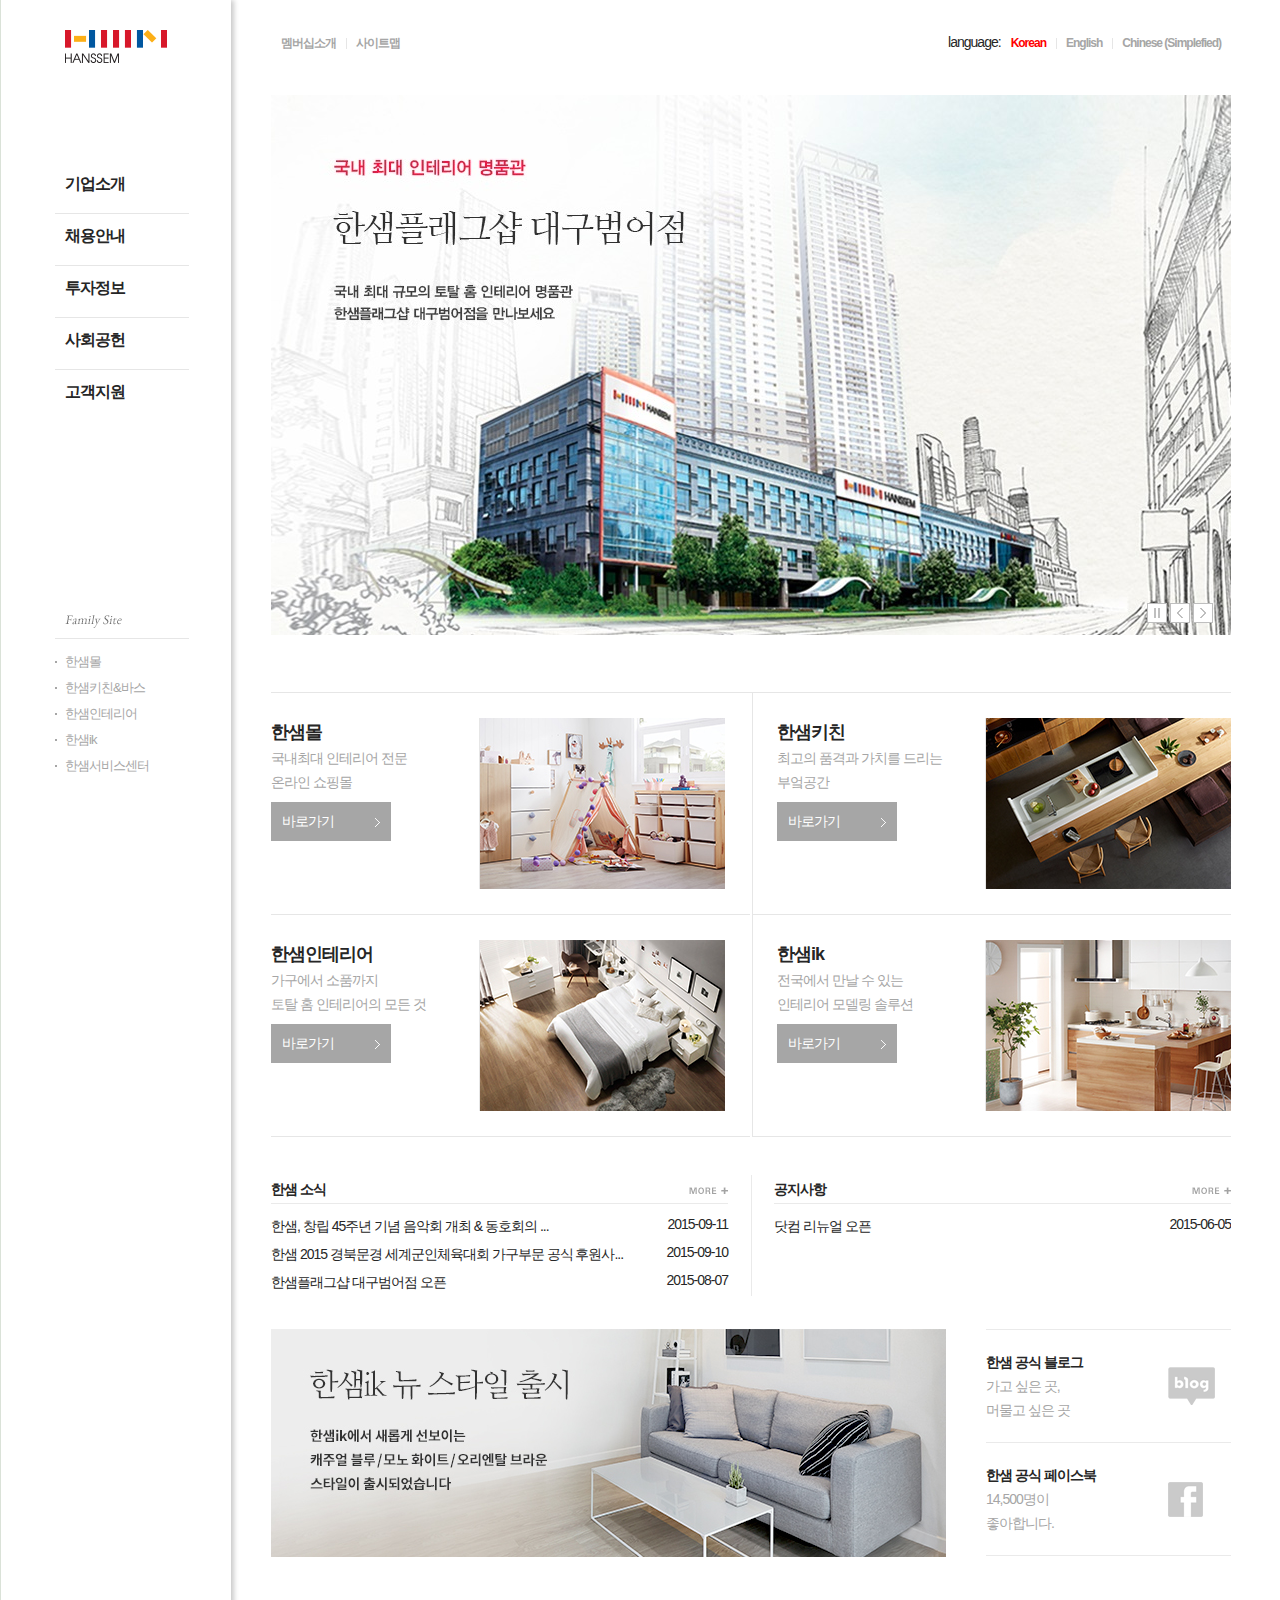
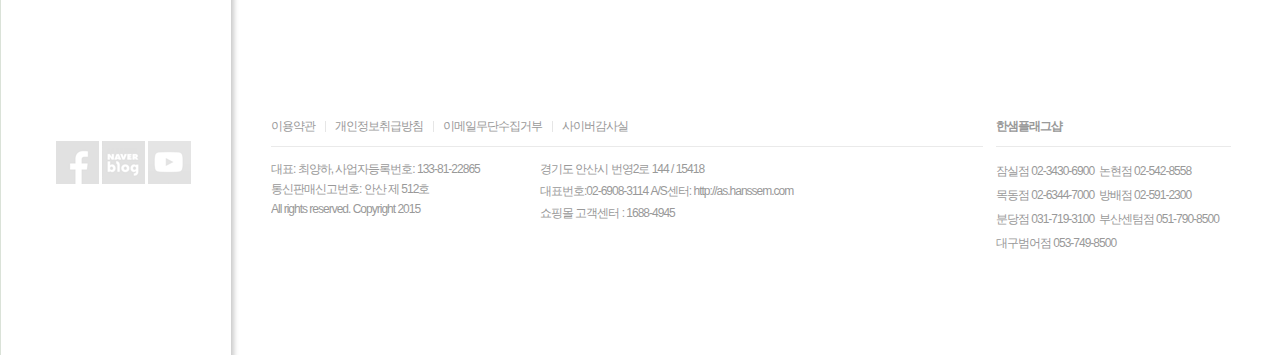
<file: src/index.html>
<!DOCTYPE html>
<!--[if !IE]><!-->
<html lang="ko-KR" class="no-js">
<!--<![endif]-->
<!--[if IE 8]><html lang="ko-KR" class="ie lt-e10 ie8 no-js"><![endif]-->
<!--[if IE 9]><html lang="ko-KR" class="ie lt-e10 ie9 no-js"><![endif]-->
<head>
<meta http-equiv="X-UA-Compatible" content="IE=Edge">
<meta charset="UTF-8">
	<title>hanssem</title>
	<link rel="stylesheet" type="text/css" href="css/index.css">
	<script src="js/jquery-2.1.4.min.js"></script>
	<script type="text/javascript"  src="js/jquery.easing.1.3.js"> </script>

</head>
<body>

<div id="wrap">
	<header>
		<h1><a>hanssem</a></h1>
		<ul class="lnb">
			<li class="one-depth">
				<a href="#">기업소개</a>
				<ul class="two-depth">
					<li><a href="#">경영이념</a></li>
					<li><a href="#">경영방침</a></li>
					<li><a href="#">사업소개</a></li>
					<li><a href="#">연혁</a></li>
					<li><a href="#">한샘소식</a></li>
				</ul>
			</li>
			<li class="one-depth">
				<a href="#">채용안내</a>
				<ul class="two-depth">
					<li><a href="#">채용공고</a></li>
					<li><a href="#">나의 채용정보</a></li>
					<li><a href="#">채용정보</a></li>
					<li><a href="#">한샘인사</a></li>
				</ul>
			</li>
			<li class="one-depth">
				<a href="#">투자정보</a>
				<ul class="two-depth">
					<li><a href="#">경영정보</a></li>
					<li><a href="#">재무정보</a></li>
					<li><a href="#">공시</a></li>
				</ul>
			</li>
			<li class="one-depth">
				<a href="#">사회공헌</a>
				<ul class="two-depth">
					<li><a href="#">한샘사회공헌</a></li>
					<li><a href="#">사회공헌 발자취</a></li>
					<li><a href="#">한샘 사회공헌 소식</a></li>
				</ul>
			</li>
			<li class="one-depth">
				<a href="#">고객지원</a>
				<ul class="two-depth">
					<li><a href="#">한샘서비스센터</a></li>
					<li><a href="#">고객상담</a></li>
					<li><a href="#">찾아오시는 길</a></li>
					<li><a href="#">한샘멤버십</a></li>
					<li><a href="#">한샘상품권</a></li>
					<li><a href="#">공지사항</a></li>
				</ul>
			</li>
		</ul>
		<h2 class="family-site">Family Site</h2>
		<ul class="family-site">
			<li><a href="#">한샘몰</a></li>
			<li><a href="#">한샘키친&amp;바스</a></li>
			<li><a href="#">한샘인테리어</a></li>
			<li><a href="#">한샘ik</a></li>
			<li><a href="#">한샘서비스센터</a></li>
		</ul>
		<ul class="social-link">
			<li><a href="#" class="facebook">facebook</a></li>
			<li><a href="#" class="naver-blog">naver blog</a></li>
			<li><a href="#" class="youtube">youtube</a></li>
		</ul>
	</header>
	<main>
		<div class="main-header">
			<ul class="gnb">
				<li><a href="#">멤버십소개</a></li>
				<li><a href="#">사이트맵</a></li>
			</ul>
			<ul class="language">
				<li>language: </li>
				<li class="bg-none"><a href="#" class="on">Korean</a></li>
				<li><a href="#">English</a></li>
				<li><a href="#">Chinese (Simplefied)</a></li>
			</ul>
		</div>
		<div class="gallery">
			<div>
				<ul class="gallery-contents">
					<li>
						<a href="">
							<img src="images/main/gallery-01.jpg" alt longdesc="longdesc/gallery-01.html">
						</a>
					</li>
					<li>
						<a href="">
							<img src="images/main/gallery-02.jpg" alt longdesc="longdesc/gallery-02.html">
						</a>
					</li>
					<li>
						<a href="">
							<img src="images/main/gallery-03.jpg" alt longdesc="longdesc/gallery-03.html">
						</a>
					</li>
				</ul>
			</div>
			<ul class="gallery-button">
				<li><a href="#" role="button" class="stop-and-start stop">정지 재생버튼</a></li>
				<li><a href="#" role="button" class="prev">이전버튼</a></li>
				<li><a href="#" role="button" class="next">다음버튼</a></li>
			</ul>
		</div>

		<div class="main-short-cut">
			<div>
				<section class="hanssem-mall">
					<div class="text">
						<h3>한샘몰</h3>
						<span>국내최대 인테리어 전문<br />온라인 쇼핑몰</span>
						<a href="#" role="button" class="short-cut">바로가기</a>
					</div>
					<div class="image-view">
						<ul class="mall-images">
							<li><img src="images/main/img_mall_01.jpg" alt=""></li>
							<li><img src="images/main/img_mall_02.jpg" alt=""></li>
						</ul>
					</div>
				</section>
				<section class="hanssem-interior">
					<div class="text">
						<h3>한샘인테리어</h3>
						<span>가구에서 소품까지<br />토탈 홈 인테리어의 모든 것</span>
						<a href="#" role="button" class="short-cut">바로가기</a>
					</div>
					<div class="image-view">
						<ul class="interior-images">
							<li><img src="images/main/img_int_01.jpg" alt=""></li>
							<li><img src="images/main/img_int_02.jpg" alt=""></li>
						</ul>
					</div>
				</section>
			</div>
			<div>
				<section class="hanssem-kitchen">
					<div class="text">
						<h3>한샘키친</h3>
						<span>최고의 품격과 가치를 드리는<br />부엌공간</span>
						<a href="#" role="button" class="short-cut">바로가기</a>
					</div>
					<div class="image-view">
						<ul class="kitchen-images">
							<li><img src="images/main/img_kit_01.jpg" alt=""></li>
							<li><img src="images/main/img_kit_02.jpg" alt=""></li>
						</ul>
					</div>
				</section>
				<section class="hanssem-ik">
					<div class="text">
						<h3>한샘ik</h3>
						<span>전국에서 만날 수 있는<br />인테리어 모델링 솔루션</span>
						<a href="#" role="button" class="short-cut">바로가기</a>
					</div>
					<div class="image-view">
						<ul class="ik-images">
							<li><img src="images/main/img_ik_01.jpg" alt=""></li>
							<li><img src="images/main/img_ik_02.jpg" alt=""></li>
						</ul>
					</div>
				</section>
			</div>
		</div>
		<div class="main-info">
			<section class="news">
				<h3>한샘 소식</h3>
				<ul>
					<li>
						<a href="" class="title">한샘, 창립 45주년 기념 음악회 개최 &amp; 동호회의 날 시행</a>
						<span class="date">2015-09-11</span>
					</li>
					<li>
						<a href="" class="title">한샘 2015 경북문경 세계군인체육대회 가구부문 공식 후원사 선정</a>
						<span class="date">2015-09-10</span>
					</li>
					<li>
						<a href="" class="title">한샘플래그샵 대구범어점 오픈</a>
						<span class="date">2015-08-07</span>
					</li>
				</ul>
				<a href="#" role="button" class="more-button">한샘소식 더보기</a>
			</section>
			<section class="notice">
				<h3>공지사항</h3>
				<ul>
					<li>
						<a href="#" class="title">닷컴 리뉴얼 오픈</a>
						<span class="date">2015-06-05</span>
					</li>
				</ul>
				<a href="#" role="button" class="more-button">공지사항 더보기</a>
			</section>
		</div>
		<div class="main-social">
			<a href="#" class="image">
				<img src="images/main/new-item.jpg" alt longdesc="longdesc/new-item.html" />
			</a>
			<div class="link">
				<section class="hanssem-blog">
					<a href="#">
						<h3>한샘 공식 블로그</h3>
						<span>가고 싶은 곳,<br/>머물고 싶은 곳</span>
					</a>
				</section>
				<section class="hanssem-facebook">
					<a href="#">
						<h3>한샘 공식 페이스북</h3>
						<span>14,500명이<br/>좋아합니다.</span>
					</a>
				</section>
			</div>
		</div>
		<footer>
			<div class="footer">
				<ul class="page-link">
					<li><a href="#">이용약관</a></li>
					<li><a href="#">개인정보취급방침</a></li>
					<li><a href="#">이메일무단수집거부</a></li>
					<li><a href="#">사이버감사실</a></li>
				</ul>
				<div class="copyright">
					<p>
						대표: 최양하, 사업자등록번호: 133-81-22865<br />
						통신판매신고번호: 안산 제 512호<br />
						All rights reserved. Copyright 2015
					</p>
					<p>
						경기도 안산시 번영2로 144 / 15418<br />
						대표번호:02-6908-3114
						<a href="#">A/S센터: http://as.hanssem.com</a><br />
						쇼핑몰 고객센터 : 1688-4945<br />
					</p>
				</div>
			</div>
			<div class="store">
				<h4>한샘플래그샵</h4>
				<ul>
					<li>잠실점 02-3430-6900&nbsp&nbsp</li>
					<li>논현점 02-542-8558</li>
					<li>목동점 02-6344-7000&nbsp&nbsp</li>
					<li>방배점 02-591-2300</li>
					<li>분당점 031-719-3100&nbsp&nbsp</li>
					<li>부산센텀점 051-790-8500</li>
					<li>대구범어점 053-749-8500</li>
				</ul>
			</div>
		</footer>
	</main>
</div>

<script src="js/index.js"></script>
<!-- <script src="js/index_01.js"></script> -->
<!-- <script src="js/index_02.js"></script> -->
<!-- <script src="js/index_03.js"></script> -->
<!-- <script src="js/index_04.js"></script> -->
</body>
</html>
</file>
<file: src/css/index.css>
@charset "utf-8";

/*reset*/
body, header, main, footer, section, h1, h2, h3, h4, ul, li, a{
	margin: 0;
	padding: 0;
	color: #262626;
	font-size: 14px;
	font-family: /*'NotoR',*/'맑은 고딕','AppleGothic','돋움','Dotum', sans-serif !important;
	line-height: 24px;
	word-spacing: 0;
	letter-spacing: -1px;
	-webkit-text-size-adjust: none;
}
a, a:active, a:hover, a:focus, a:visited {
	text-decoration: none;
	/*outline-color: red;*/
}
li {
	list-style: none;
}


#wrap{
	width: 1280px;
	margin: 0 auto;
	/*background-color: #E4F2F0;*/
	overflow: hidden;
	position: relative;
	border-left: 1px solid #DAE2D8;
	border-right: 1px solid #DAE2D8;
}

/*header*/
header {
	background-color: white;
	width: 230px;
	float: left;
	position: absolute;
	padding-top: 30px;
	height: 100%;
/*	background-image: url('../images/header/bg_head_shadow.png');
	background-repeat: repeat-y;
	background-position: right;*/
	box-shadow: 3px 0px 5px #cacaca;
	/*border-right: 2px solid #E6E6E6;*/
}

header > h1 > a {
	display: block;
	margin-left: 64px;
	height: 33px;
	background: url('../images/header/logo-hanssem.gif') no-repeat;
	text-indent: -99999px;
	
}
header > h2, 
header > ul {
	margin-left: 54px;
}
.lnb {
	margin-top: 99px;
}
.lnb a {
	display: block;
	/*border: 1px solid red;*/
	width: 124px;
}
.lnb > li > a {
	font-size: 16px;
	font-weight: bold;
	padding: 10px 0 10px 10px;
	margin-bottom: 7px;
	border-top: 1px solid #E6E6E6;
}

.lnb .two-depth {
	display: none;
}
.lnb > li.view .two-depth {
	display: block;
	animation-name: example;
	animation-duration: 1s;
}

.lnb > li.view > a{
	border-bottom: 1px solid red;
}

@keyframes example {
    from {opacity: 0.3;}
    to {opacity: 1;}
}


.lnb > li:first-child a{
	border-top: 0px;
}


.lnb .two-depth a {
	display: block;
	padding: 2px 0 2px 10px;
	font-size: 13px;
	color: #a6a6a6;
	background-image: url('../images/header/bg_bul_gray.gif');
	background-repeat: no-repeat;
	background-position: left 50%;
}
.lnb .two-depth a:hover,
.lnb .two-depth a:focus {
	background-image: url('../images/header/bg_bul_red.gif');
	color: red;
}
.lnb .two-depth li:last-child {
	margin-bottom: 30px;
}

/*header - family site*/
h2.family-site {
	margin-top: 190px;
	background: url('../images/header/family-site.gif') no-repeat 10px;
	text-indent: -9999px;
	border-bottom: 1px solid #E6E6E6;
	width: 134px;
	padding-bottom: 10px;
	margin-bottom: 10px;
}
ul.family-site a {
	padding-left: 10px;
	color: #a6a6a6;
	font-size: 13px;
	line-height: 26px;
	background: url('../images/header/bg_bul_gray.gif') no-repeat left 50%;
}

/*header - link*/
ul.social-link {
	position: absolute;
	bottom: 200px;
	/*left: 55px;*/
}
ul.social-link a {
	display: block;
	width: 44px;
	height: 44px;
	text-indent: -9999px;
	background-repeat: no-repeat;
}
ul.gallery-contents {
	overflow: hidden;
}
ul:after {
	content: '';
	display: block;
	clear: both;
}
ul.social-link li {
	float: left;
	margin: 0 1px;
}
ul.social-link a.facebook{
	background-image: url('../images/header/icon_facebook.gif');
}
ul.social-link a.naver-blog{
	background-image: url('../images/header/icon_blog.gif');
}
ul.social-link a.youtube{
	background-image: url('../images/header/icon_youtube.gif');
}

/*main*/
main {
	width: 960px;
	/*background-color: #FEFFD4;*/
	float: right;
	padding: 30px 50px 0 40px;
}

/*main-header*/
.main-header {
	/*border: 1px solid red;*/
	overflow: hidden;
	margin-bottom: 40px;
}
.main-header a{
	padding: 0 10px;
	/*border: 1px solid lime;*/
	background-image: url('../images/main/bg_util_bar.gif');
	background-repeat: no-repeat;
	background-position: left 50%;
	color: #a6a6a6;
	font-size: 12px;
	font-weight: bold;
}
.main-header a:hover,
.main-header a:focus {
	color: black;
}
.main-header li{
	float: left;
}
.main-header li:first-child a {
	background: none;
}
.main-header .bg-none a{
	background: none;
}
.gnb {
	float: left;
}
.language {
	float: right;
}
.language a.on {
	color: red;
}
.gallery {
	position: relative;
	margin-bottom: 50px;
}
.gallery > div {
	width: 960px;
	overflow: hidden;
}
.gallery .gallery-contents {
	width: 3840px;
}
.gallery li{
	float: left;
}

/*gallery-button*/
.gallery-button {
	position: absolute;
	right: 18px;
	bottom: 19px;
}
.gallery-button a {
	display: block;
	width: 20px;
	height: 20px;
	background-repeat: no-repeat;
	text-indent: -999999px;
}
.gallery-button li {
	margin-left: 3px;
}
.gallery-button a.stop-and-start {
	background-image: url('../images/main/icon_banner_stop.gif');
}
.gallery-button a.stop-and-start.stop {
	background-image: url('../images/main/icon_banner_start.gif');
}
.gallery-button a.prev {
	background-image: url('../images/main/icon_banner_prev.gif');
}
.gallery-button a.next {
	background-image: url('../images/main/icon_banner_next.gif');
}

/*main short cut*/
.main-short-cut {
	border-top: 1px solid #E6E6E6;
	overflow: hidden;
	margin-bottom: 38px;
}
.main-short-cut div:first-child {
	float: left;
}
.main-short-cut div:last-child {
	border-left: 1px solid #E6E6E6;
	float: right;
}
.main-short-cut div:first-child section {
	padding: 25px 25px 25px 0px;
}
.main-short-cut div:last-child section {
	padding: 25px 0 25px 24px;
}
.main-short-cut section {
	width: 454px;
	border-bottom:1px solid #E6E6E6;
}
.main-short-cut section:after {
	content: '';
	display: block;
	clear: both;
}
.main-short-cut h3 {
	color: #262626;
	font-size: 18px;
	line-height: 28px;
}
.main-short-cut span {
	color: #a6a6a6;
	display: block;
}
.main-short-cut .text {
	float: left;
}
.main-short-cut .image-view {
	width: 245px;
	height: 171px;
	overflow: hidden;
	float: right;
}
.main-short-cut .image-view ul {
	width: 490px;
	overflow: hidden;
}
.main-short-cut .image-view li {
	float: left;
}
.main-short-cut .short-cut {
	display: inline-block;
	color: white;
	background: url('../images/main/bg_btn_link_gray.png') no-repeat 100px;
	background-color: #a6a6a6;
	padding: 7px 57px 8px 11px;
	margin-top: 8px;
}

/*main-info*/
.main-info {
	clear:both;
	overflow: hidden;
	margin-bottom: 33px;
}
.main-info section {
	position: relative;
}
.main-info h3 {
	margin-bottom: 8px;
	color: #262626;
	line-height: 28px;
	border-bottom: 1px solid #eaeaea;
}
.main-info .title {
	/*white-space: nowrap;*/
	line-height: 28px;
}
.main-info .news {
	width: 457px;
	margin-right: 23px;
	float: left;
}
.main-info .notice {
	width: 457px;
	padding-left:22px;
	border-left: 1px solid #eaeaea;
	float: right;
	height: 121px;
}
.main-info li {
	position: relative;
}
.main-info .date {
	position: absolute;
	right: 0;
	top: 0;
}
.main-info .more-button {
	text-indent: -9999px;
	display: block;
	width: 40px;
	height: 28px;
	background: url('../images/main/bg_board_more.gif') no-repeat;
	position: absolute;
	right: 0;
	top: 0;
}

/*main-social*/
.main-social {
	margin-bottom: 150px;
	overflow: hidden;
}
.main-social .image {
	float: left;
}
.main-social .link {
	float: right
}
.main-social section {
	width: 245px;
}
.main-social section a{
	display: block;
	padding: 20px 0;
	border-top: 1px solid #eaeaea;
	background-repeat: no-repeat;
	background-position: 182px 50%;
	color: #a6a6a6;
}
.main-social .hanssem-blog a {
	background-image: url('../images/main/bg_blog.gif');
}
.main-social .hanssem-facebook a {
	border-bottom: 1px solid #eaeaea;
	background-image: url('../images/main/bg_facebook.gif');
}

/*footer*/
footer {
	clear: both;
	overflow: hidden;
	margin-bottom: 100px;
}
footer * {
	color: #999;
	font-size: 12px;
}
footer .footer {
	overflow: hidden;
	width: 712px;
	float: left;
}
footer .page-link {
	border-bottom: 1px solid #eaeaea;
	padding-bottom: 8px;
}
footer .page-link a{
	display: block;
	padding: 0 10px;
	background: url('../images/main/bg_util_bar.gif') no-repeat left 50%;
}
footer li {
	float: left;
}
footer .page-link li:first-child a{
	background: none;
	padding-left: 0;
}
footer p {
	width: 269px;
	float: left;
	line-height: 20px;
}
footer .store {
	width: 235px;
	float: right;
}
footer .store h4 {
	padding-bottom: 8px;
	border-bottom: 1px solid #eaeaea;
}
footer .store ul {
	margin-top: 12px;
}
</file>
